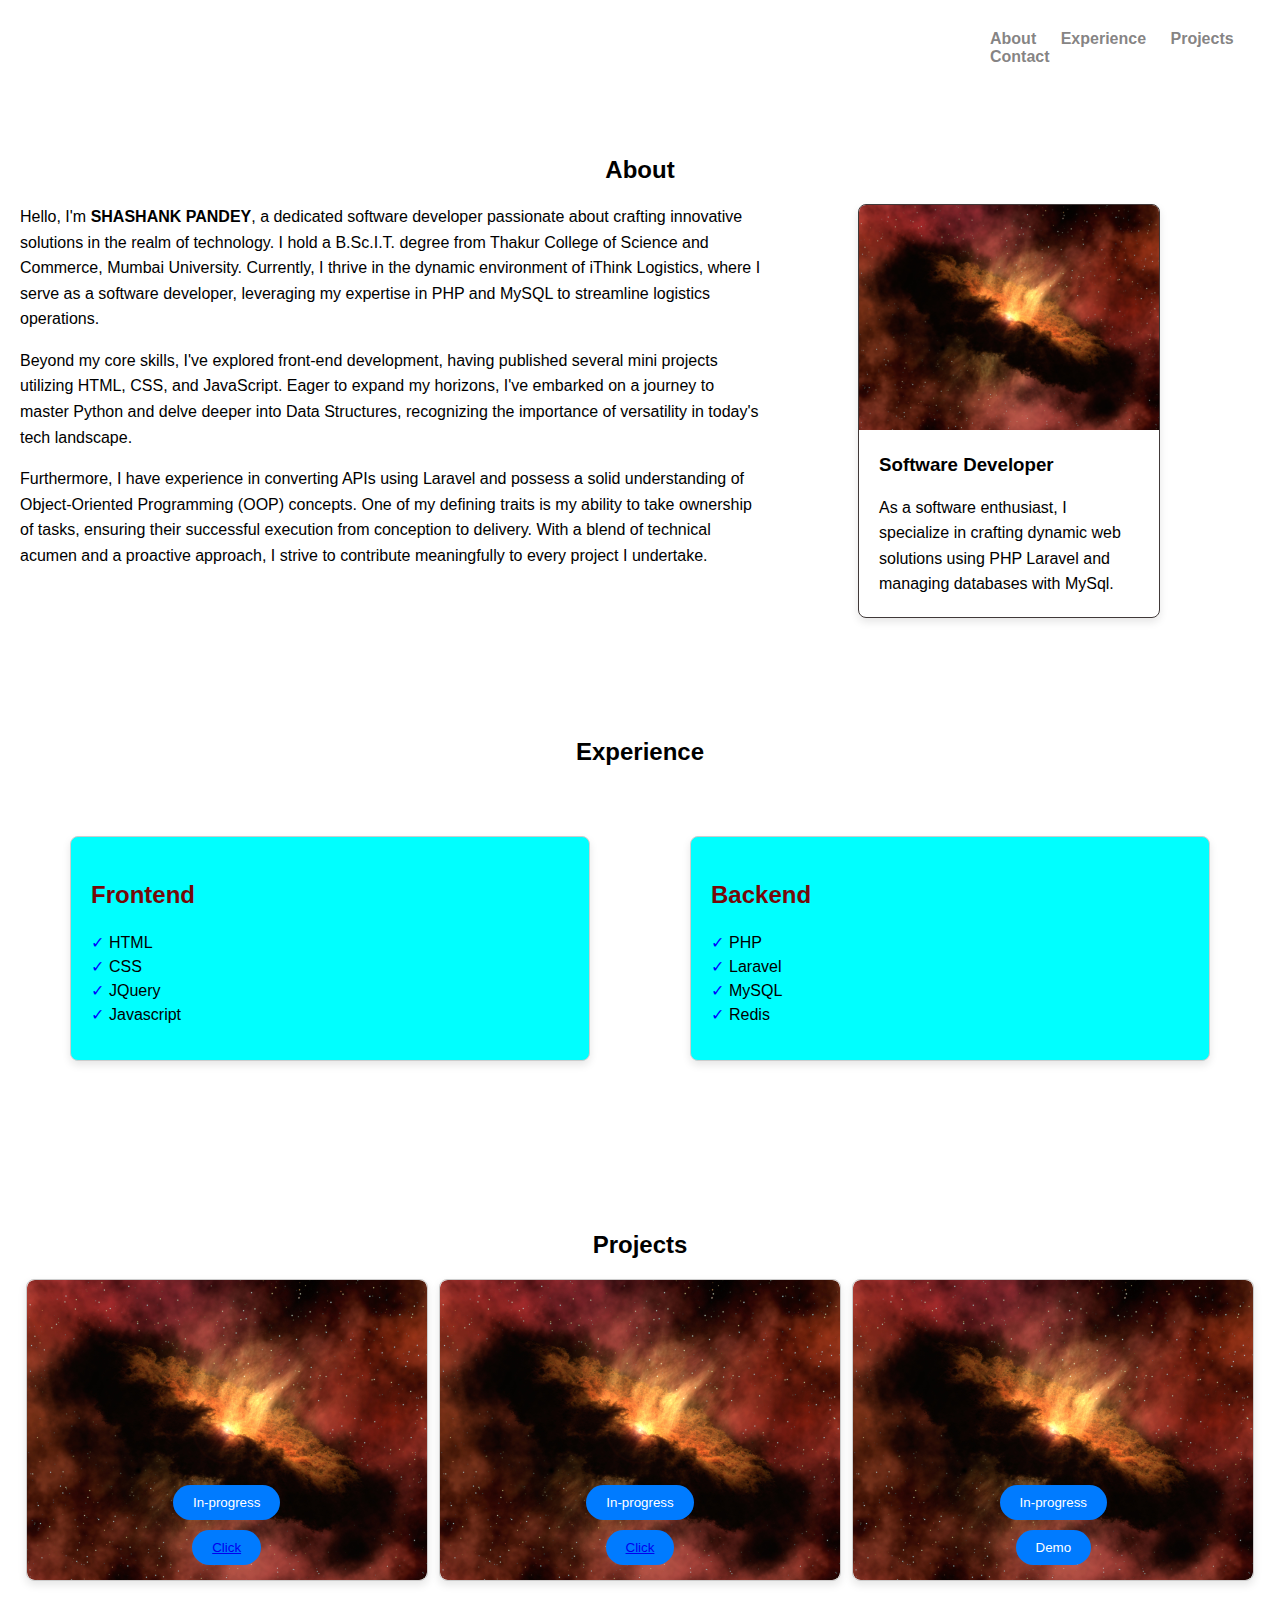
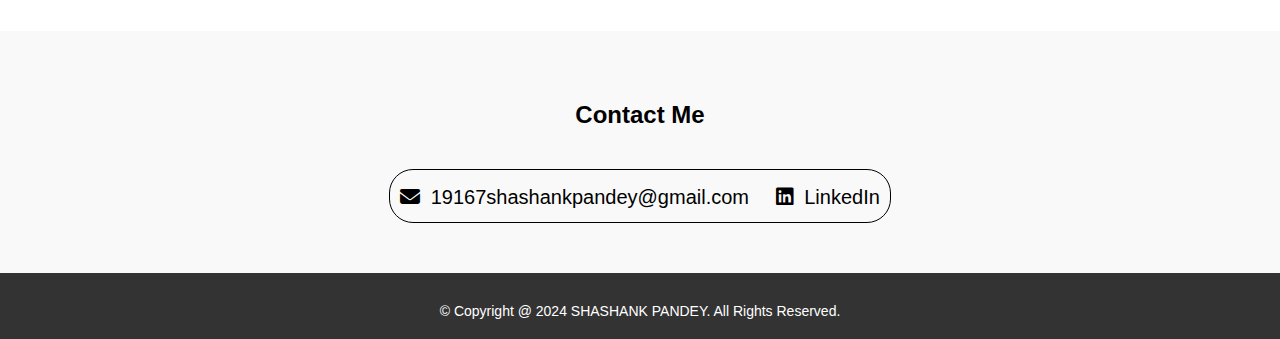
<file: index.html>
<!DOCTYPE html>
<html lang="en">
<head>
    <meta charset="UTF-8">
    <meta name="viewport" content="width=device-width, initial-scale=1.0">
    <title>My Portfolio</title>
    <link rel="stylesheet" href="https://cdnjs.cloudflare.com/ajax/libs/font-awesome/6.5.1/css/all.min.css">
    <link rel="stylesheet" href="style.css">

</head>
<body>
    <header>
        <nav>
            <ul>
                <li><a href="#about">About</a></li>
                <li><a href="#experience">Experience</a></li>
                <li><a href="#projects">Projects</a></li>
                <li><a href="#contact">Contact</a></li>
            </ul>
        </nav>
    </header>

    <section id="about" class="clearfix">
        <h2>About</h2>
        <div class="card">
            <img src="images/sunset.jpg" alt="Example Image">
            <div class="card-content">
                <h3>Software Developer</h3>
                <p>As a software enthusiast, I specialize in crafting dynamic web solutions using PHP Laravel and managing databases with MySql.</p>
            </div>
        </div>
        <div class="section-text">
            <p>
                Hello, I'm <b>SHASHANK PANDEY</b>, a dedicated software developer passionate about crafting innovative solutions in the realm of technology. I hold a B.Sc.I.T. degree from Thakur College of Science and Commerce, Mumbai University. Currently, I thrive in the dynamic environment of iThink Logistics, where I serve as a software developer, leveraging my expertise in PHP and MySQL to streamline logistics operations.
            </p>
            <p>
                Beyond my core skills, I've explored front-end development, having published several mini projects utilizing HTML, CSS, and JavaScript. Eager to expand my horizons, I've embarked on a journey to master Python and delve deeper into Data Structures, recognizing the importance of versatility in today's tech landscape.
            </p>
            <p>
                Furthermore, I have experience in converting APIs using Laravel and possess a solid understanding of Object-Oriented Programming (OOP) concepts. One of my defining traits is my ability to take ownership of tasks, ensuring their successful execution from conception to delivery. With a blend of technical acumen and a proactive approach, I strive to contribute meaningfully to every project I undertake.
            </p>
        </div>
    </section>
    
    <section id="experience" class="experience-section">
        <h2>Experience</h2>
        <div class="experience-cards-container">
            <div class="experience-card">
                <h3>Frontend</h3>
                <ul>
                    <li>HTML</li>
                    <li>CSS</li>
                    <li>JQuery</li>
                    <li>Javascript</li>
                </ul>
            </div>
            <div class="experience-card">
                <h3>Backend</h3>
                <ul>
                    <li>PHP</li>
                    <li>Laravel</li>
                    <li>MySQL</li>
                    <li>Redis</li>
                </ul>
            </div>
        </div>
    </section>

    <section id="projects" class="projects-section">
        <h2>Projects</h2>
        <div class="project-cards-container">
            <div class="project-card">
                <img src="images/sunset.jpg" alt="Project 1">
                <div class="card-buttons">
                    <button class="round-button">In-progress</button>
                    <button class="round-button">
                        <a href="https://shashank01k.github.io/galaxy-programmer/mini-project/js/project_1/index.html">Click</a>
                    </button>
                </div>
            </div>
            <div class="project-card">
                <img src="images/sunset.jpg" alt="Project 3">
                <div class="card-buttons">
                    <button class="round-button">In-progress</button>
                    <button class="round-button">
                        <a href="https://shashank01k.github.io/galaxy-programmer/mini-project/js/project_2/index.html">Click</a>
                    </button>
                </div>
            </div>
            <div class="project-card">
                <img src="images/sunset.jpg" alt="Project 2">
                <div class="card-buttons">
                    <button class="round-button">In-progress</button>
                    <button class="round-button">Demo</button>
                </div>
            </div>
        </div>
    </section>

    <section id="contact" class="contact-section">
        <h2>Contact Me</h2>
        <div class="contact-capsule">
            <div class="contact-info">
                <i class="fa-solid fa-envelope"></i>
                <span>19167shashankpandey@gmail.com</span>
            </div>
            <div class="contact-info">
                <a href="https://www.linkedin.com/in/shashank-pandey-3123b51b4/" target="_blank">
                    <i class="fa-brands fa-linkedin"></i>
                    <span>LinkedIn</span>
                </a>
            </div>
        </div>
    </section>
    <footer id="footer" class="footer">
        <div class="copyright">
            &copy; Copyright @ 2024 SHASHANK PANDEY. All Rights Reserved.
        </div>
    </footer>
</body>
</html>
</file>
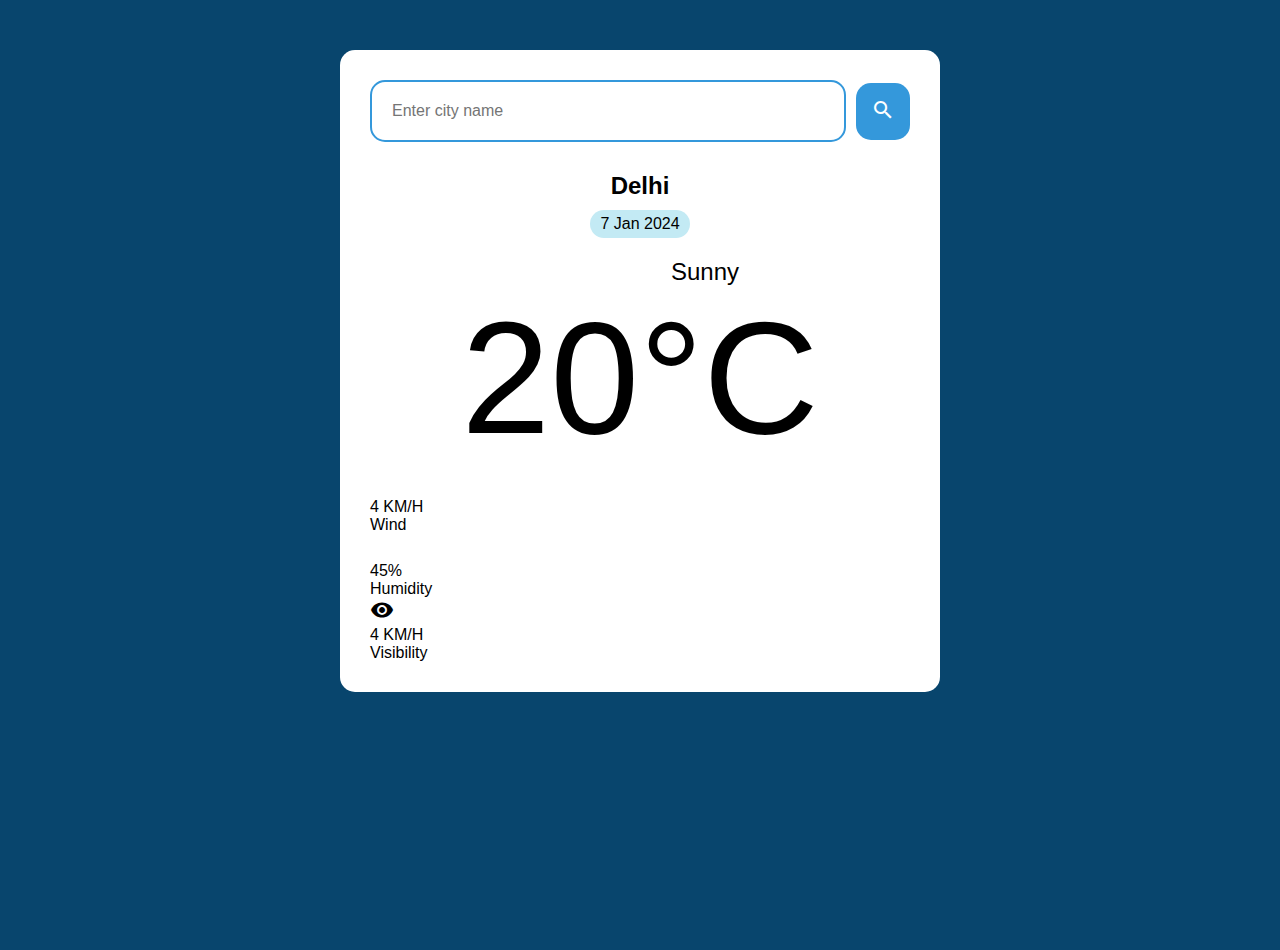
<file: mini-project/js/project_2/index.html>
<!DOCTYPE html>
<html lang="en">
<head>

    <!-- a3203c7e776f6cecdaa0dc5e5625dbbf-->
    <meta charset="UTF-8">
    <meta name="viewport" content="width=device-width, initial-scale=1.0">
    <title>Weather App</title>
    <link rel="stylesheet" href="style.css">
    <link rel="stylesheet" href="https://fonts.googleapis.com/icon?family=Material+Icons">
</head>
<body>
    <div class="weather-app">
        <form class="search-form" action="">
            <input type="text" class="city-input" placeholder="Enter city name"/>
            <button class="search-btn" type="submit">
                <i class="material-icons">search</i>
            </button>
        </form>
        <div class="city-date-section">
            <h2>Delhi</h2>
            <p class="date">7 Jan 2024</p>
        </div>
        <div class="temperature-info">
            <div class="discription">
                <i class="material-icons">sunny</i>
                <span class="discription-text">Sunny</span>
            </div>
            <div class="temp">
                20°C
            </div>
        </div>
        <div class="additional-info">
            <div class="wind-info">
                <i class="material-icons">air</i>
                <div class="wind-speed">
                    4 KM/H
                </div>
                <p class="wind-label">Wind</p>
            </div>
            <div class="humidity-info">
                <i class="material-icons">water_drop</i>
                <div class="humidity-speed">
                    45%
                </div>
                <p class="wind-humidity">Humidity</p>
            </div>
            <div class="visibility-info">
                <i class="material-icons">visibility</i>
                <div class="visibility-distance">
                    4 KM/H
                </div>
                <p class="visibility-label">Visibility</p>
            </div>
        </div>

    </div>
    
</body>
</html>
</file>
<file: style.css>
body {
    margin: 0;
    padding: 0;
    font-family: Arial, sans-serif;
    background-color: #fff; /* White background */
}

header {
    /* background-color: #333; */
    padding: 20px 1px 10px 950px;
    margin: 10px 0px;
}

nav ul {
    list-style-type: none;
    margin: auto;
    padding: auto;
}

nav ul li {
    display: inline;
    margin-right: 20px;
}

nav ul li a {
    color: #585555bc;
    text-decoration: none;
    font-weight: bold;
}

section {
    padding: 50px 20px;
}

section h2 {
    margin-bottom: 20px;
}

section p {
    line-height: 1.6;
}

.card {
    border: 1px solid #100707cc;
    border-radius: 8px;
    box-shadow: 0 4px 8px rgba(0, 0, 0, 0.1);
    overflow: hidden;
    width: 300px;
    margin-right: 100px;
    float: right;
}
.section-text {
    width: 60%;
}

.clearfix::after {
    content: "";
    display: table;
    clear: both;
}

.card img {
    width: 100%;
    height: auto;
}

.card-content {
    padding: 20px;
}

.card-content h3 {
    margin-top: 0;
}

.card-content p {
    margin-bottom: 0;
}
.experience-section {
    padding: 50px 20px;
}
h2{
    text-align: center;
}

.experience-cards-container {
    display: flex;
    justify-content: space-between;
    flex-wrap: wrap;
}

.experience-card {
    width: calc(50% - 10px);
    border: 1px solid #cccccc3c;
    border-radius: 8px;
    box-shadow: 0 4px 8px rgba(0, 0, 0, 0.1);
    padding: 20px;
    margin-bottom: 20px;
    margin: 10px;
    background-color: aqua;

}

.experience-card h3 {
    color: #750909;
    font-size: 1.5em;
}

.experience-card ul {
    list-style-type: none;
    padding: 0;
}

.experience-card ul li {
    margin-bottom: 5px;
}

.experience-card ul li:before {
    content: '\2713'; 
    color: blue;
    margin-right: 5px;
}

.experience-cards-container {
    display: flex;
    justify-content: space-around;
    flex-wrap: nowrap;
    width: 100%;
}

.experience-card {
    width: calc(50% - 20px);
    border: 1px solid #ccc;
    border-radius: 8px;
    box-shadow: 0 4px 8px rgba(0, 0, 0, 0.1);
    padding: 20px;
    margin: 50px;
}

.projects-section {
    padding: 50px 20px;
    /* background-color: #5a6367; */
}

.project-cards-container {
    display: flex;
    justify-content: space-around;
    flex-wrap: wrap;
}

.project-card {
    /* width: calc(30% - 20px); */
    width: 400px;
    border: 1px solid #ccc;
    border-radius: 8px;
    box-shadow: 0 4px 8px rgba(0, 0, 0, 0.1);
    overflow: hidden;
    position: relative;
}

.project-card img {
    width: 100%;
    display: block;
    border-radius: 8px;
    height: auto;
}

.card-buttons {
    position: absolute;
    bottom: 10px;
    left: 50%;
    transform: translateX(-50%);
    text-align: center;
}

.round-button {
    padding: 10px 20px;
    border-radius: 30px;
    background-color: #007bff;
    color: #fff;
    border: none;
    margin: 5px;
    cursor: pointer;
}

.contact-section {
    padding: 50px 20px;
    background-color: #f9f9f9;
    text-align: center; /* Center align content */
}

.contact-capsule {
    display: inline-block;
    /* background-color: #5e738d; */
    border-radius: 1em; /* Adjust border radius as needed */
    border:1px solid black;
    padding: 0.5em 0em; /* Adjust padding as needed */
    margin-top: 20px; /* Adjust margin as needed */
    font-size: 1.5em; /* Set font size same as h2 */
}
.contact-info {
    display: inline-block; /* Ensure each part takes up its own line */
    margin: 0 10px; /* Adjust margin between parts */
    color: black;
    font-size: 20px;
}

.contact-info i {
    margin-right: 5px; /* Adjust margin between icon and text */
}

.contact-info a {
    text-decoration: none; /* Remove underline from text link */
    color: black;
}

.footer {
    background-color: #333;
    color: #fff;
    text-align: center;
    padding: 20px 0;
    font-size: 14px;
}

#footer .copyright {
    margin-top: 10px;
}
</file>
<file: mini-project/js/project_2/style.css>
* {
    margin: 0;
    padding: 0;
    box-sizing: border-box;
}

body{
    background-color: hsl(204, 86%, 23%);
    font-family: Arial, Helvetica, sans-serif;
    height: 100vh;

}
.weather-app{
    background-color: white;
    max-width: 600px;
    margin: 50px auto;
    padding: 30px;
    border-radius: 15px;
}

.search-form{
    display: flex;
    align-items: center;
}

input[type="text"]{
    flex: 1;
    padding: 20px;
    border: 2px solid #3498db;
    border-radius: 15px;
    font-size: 1rem;
}

.search-btn{
    background-color: #3498db;
    border: none;
    padding: 15px;
    border-radius: 15px;
    cursor: pointer;
    color: white;
    margin-left: 10px;
    transition: background-color 0.3s ease;
    /* transition: backgroung-color 0.3s ease; */

}

.search-btn:hover{
    background-color: #2980b9;
}

.city-date-section{
    margin-top: 30px;
    display: flex;
    align-items: center;
    justify-content: center;
    flex-direction: column;
    gap: 10px;
}

.city-date-section .city{
    font-size: 2rem;
    opacity: 0.9;
}

.city-date-section .date{
    background-color: #c3eaf4;
    padding: 5px 10px;
    border-radius: 15px;
}

.temperature-info{
    margin-top: 20px;
    display: flex;
    align-items: center;
    justify-content: center;
    flex-direction: column;
}

.temperature-info .temp{
    font-size: 10rem;

}

.temperature-info .discription{
    display: flex;
    align-items: center;
    justify-content: center;
    gap: 10px;
}

.temperature-info .discription i{
    font-size: 1.5rem;
    opacity: 0.8;
}
.temperature-info .discription span{
    font-size: 1.5rem;
}
</file>
